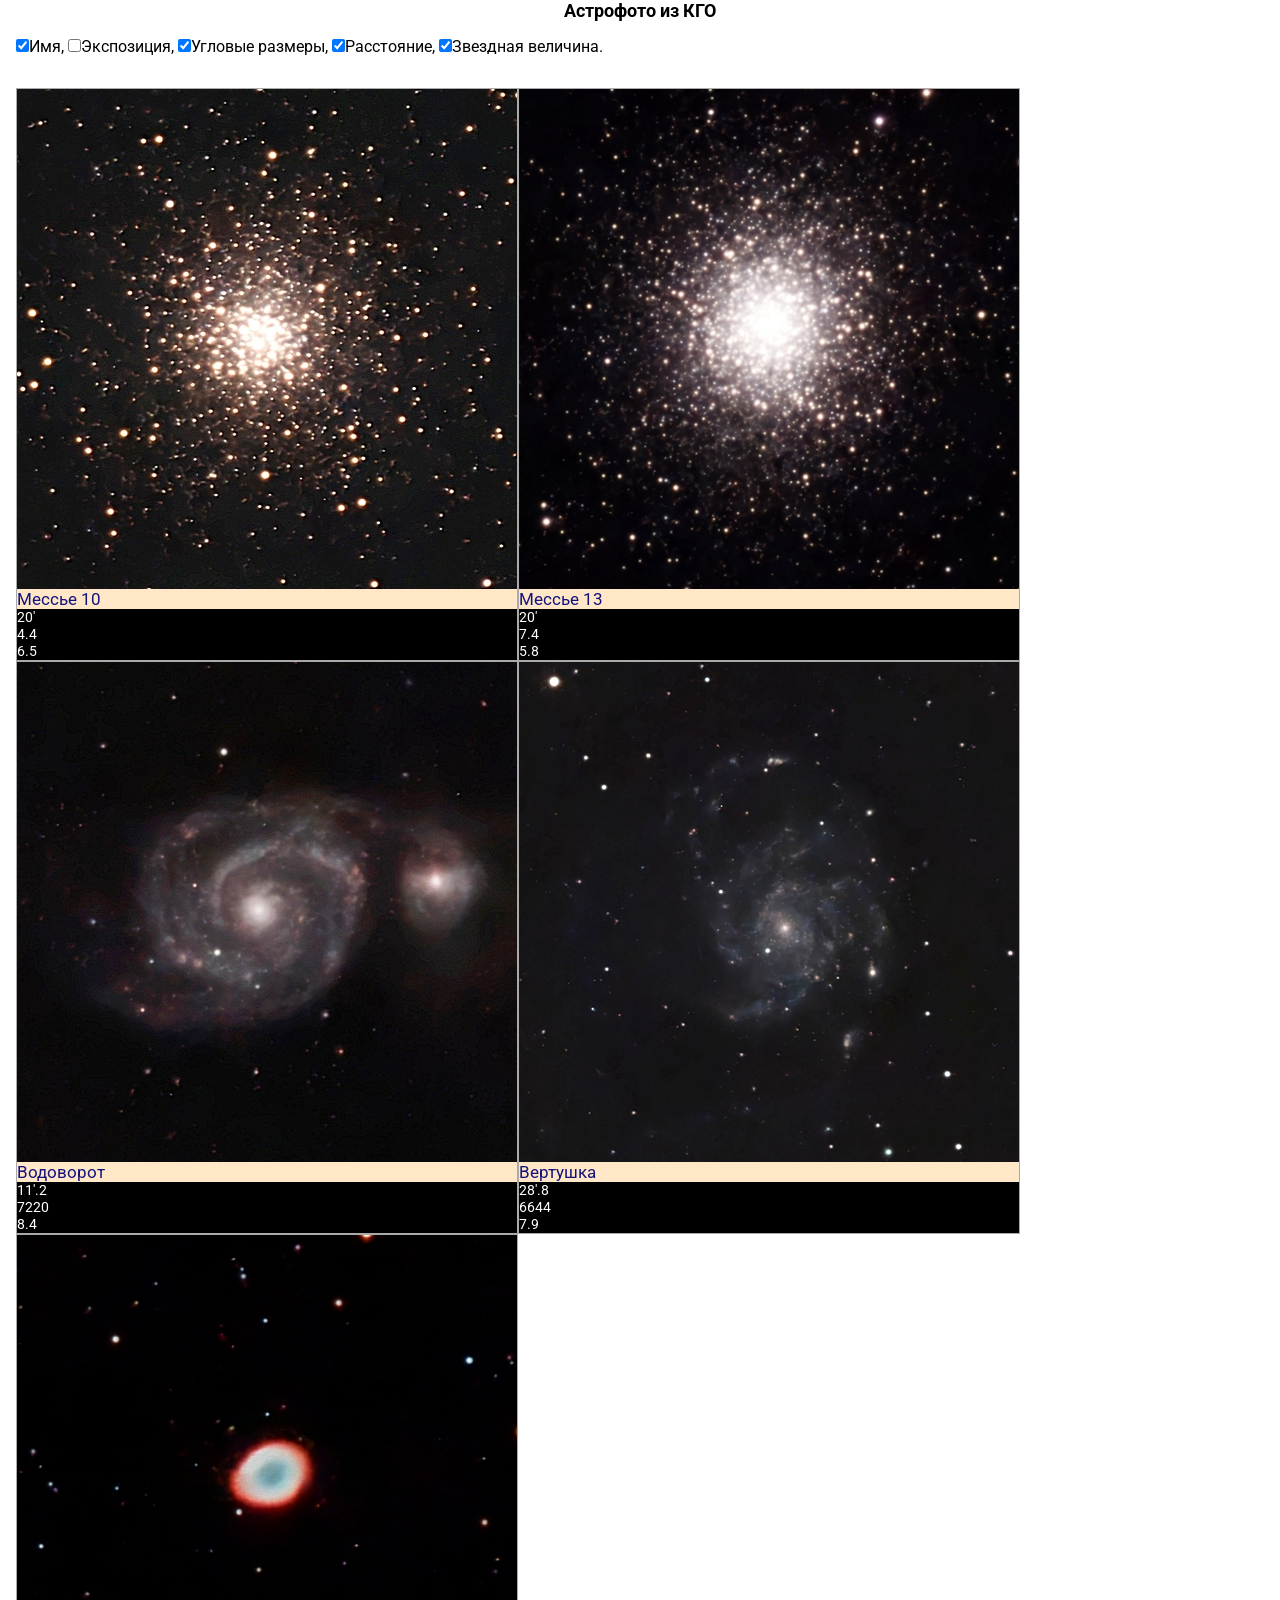
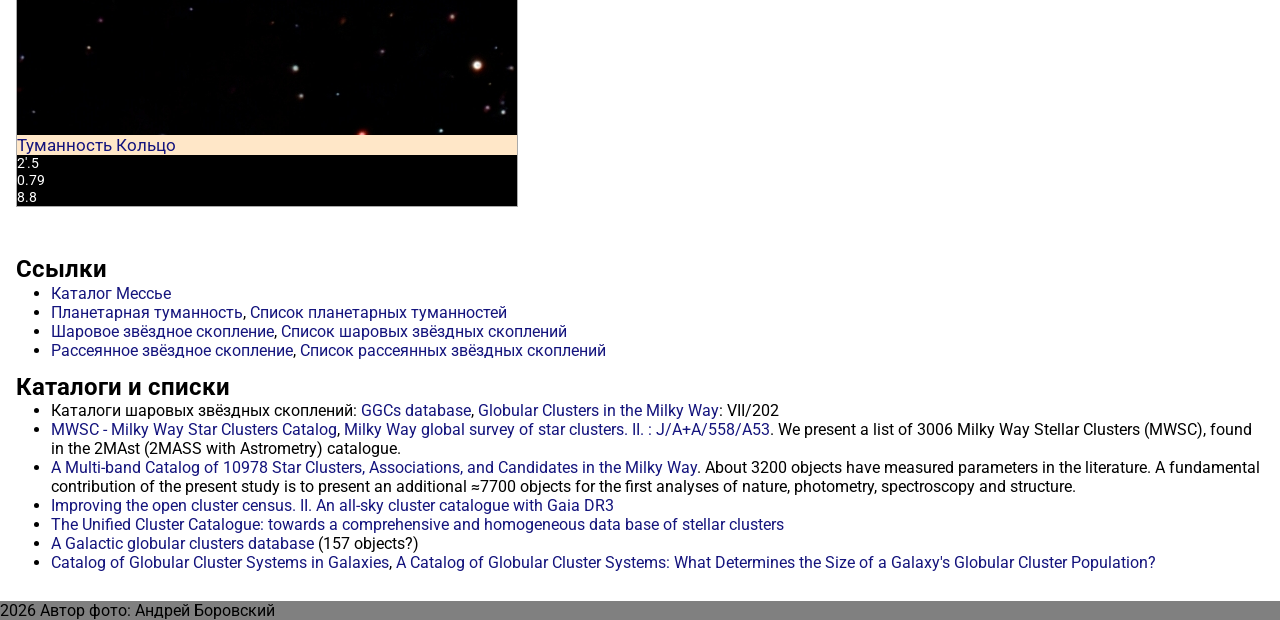
<file: seestars50/kgo/index.html>
<!DOCTYPE html>
<html lang="ru">
<head>
  <meta charset="UTF-8">
  <meta name="viewport" content="width=device-width, initial-scale=1.0">
  <meta http-equiv="X-UA-Compatible" content="ie=edge">
  <meta name="description" content="Объекты глубокого космоса: фото из КГО">
  <title>Объекты глубокого космоса: фото из КГО</title>
  <link rel="stylesheet" href="../collections.css">
  <link rel="stylesheet" href="style.css">
  <script src="../collections.js"></script>
  <script src="script.js"></script>
  <link rel="shortcut icon" href="../favicon.png" type="image/png">
</head>
<body>

<div id="messageBox">
  <div id="contents"></div>
</div>

<h1>Астрофото из КГО</h1>

<div class="cont">
  <input type="checkbox" name=".name" value="block" checked onclick="showHideThis(this)">Имя,
  <input type="checkbox" name=".exp" value="block" onclick="showHideThis(this)">Экспозиция,
  <input type="checkbox" name=".angular" value="block" checked onclick="showHideThis(this)">Угловые размеры,
  <input type="checkbox" name=".dist" value="block" checked onclick="showHideThis(this)">Расстояние,
  <!-- <input type="checkbox" name=".age" value="block" checked onclick="showHideThis(this)">Возраст, -->
  <input type="checkbox" name=".mag" value="block" checked onclick="showHideThis(this)">Звездная величина.
</div>

<div id="tab">
<div class="obj gc">
  <div class="img" onmouseover="show(this, 'images/M10big.jpg')" onmouseout="hide()"><img alt="" src="images/M10.jpg"></div>
  <div class="name"><a href="https://en.wikipedia.org/wiki/Messier_10" title="Messier 10">Мессье 10</a></div>
  <div class="info_field angular">20′</div>
  <div class="info_field exp">29×10</div>
  <div class="info_field dist">4.4</div>
  <div class="info_field age">11.4 млрд</div>
  <div class="info_field mag">6.5</div>
</div><div class="obj gc">
  <div class="img" onmouseover="show(this, 'images/M13big.jpg')" onmouseout="hide()"><img alt="" src="images/M13.jpg"></div>
  <div class="name"><a href="https://en.wikipedia.org/wiki/Messier_13" title="Messier 13">Мессье 13</a></div>
  <div class="info_field angular">20′</div>
  <div class="info_field exp">92×10</div>
  <div class="info_field dist">7.4</div>
  <div class="info_field age">11.65 млрд</div>
  <div class="info_field mag">5.8</div>
</div><div class="obj ga">
  <div class="img" onmouseover="show(this, 'images/M51big.jpg')" onmouseout="hide()"><img alt="" src="images/M51.jpg"></div>
  <div class="name"><a href="https://en.wikipedia.org/wiki/Whirlpool_Galaxy" title="Messier 51">Водоворот</a></div>
  <div class="info_field angular">11′.2</div>
  <div class="info_field exp">386×10</div>
  <div class="info_field dist">7220</div>
  <div class="info_field age">400 млн</div>
  <div class="info_field mag">8.4</div>
</div><div class="obj ga">
  <div class="img" onmouseover="show(this, 'images/M101big.jpg')" onmouseout="hide()"><img alt="" src="images/M101.jpg"></div>
  <div class="name"><a href="https://en.wikipedia.org/wiki/Pinwheel_Galaxy" title="Messier 101">Вертушка</a></div>
  <div class="info_field angular">28′.8</div>
  <div class="info_field exp">240×10</div>
  <div class="info_field dist">6644</div>
  <div class="info_field age">~10 млрд</div>
  <div class="info_field mag">7.9</div>
</div><div class="obj pn">
  <div class="img" onmouseover="show(this)" onmouseout="hide()"><img alt="" src="images/M57.jpg"></div>
  <div class="name"><a href="https://en.wikipedia.org/wiki/Ring_Nebula" title="Ring Nebula">Туманность Кольцо</a></div>
  <div class="info_field angular">2′.5</div>
  <div class="info_field exp">53×10</div>
  <div class="info_field dist">0.79</div>
  <div class="info_field age">7000</div>
  <div class="info_field mag">8.8</div>
</div>
</div>

<div class="cont">

<h2>Ссылки</h2>
<ul>
  <li><a href="https://ru.wikipedia.org/wiki/%D0%9A%D0%B0%D1%82%D0%B0%D0%BB%D0%BE%D0%B3_%D0%9C%D0%B5%D1%81%D1%81%D1%8C%D0%B5" target="_blank" rel="noopener noreferrer">Каталог Мессье</a></li>
  <li><a href="https://ru.wikipedia.org/wiki/%D0%9F%D0%BB%D0%B0%D0%BD%D0%B5%D1%82%D0%B0%D1%80%D0%BD%D0%B0%D1%8F_%D1%82%D1%83%D0%BC%D0%B0%D0%BD%D0%BD%D0%BE%D1%81%D1%82%D1%8C" target="_blank" rel="noopener noreferrer">Планетарная туманность</a>,
    <a href="https://en.wikipedia.org/wiki/List_of_planetary_nebulae" target="_blank" rel="noopener noreferrer">Список планетарных туманностей</a></li>
  <li><a href="https://ru.wikipedia.org/wiki/%D0%A8%D0%B0%D1%80%D0%BE%D0%B2%D0%BE%D0%B5_%D0%B7%D0%B2%D1%91%D0%B7%D0%B4%D0%BD%D0%BE%D0%B5_%D1%81%D0%BA%D0%BE%D0%BF%D0%BB%D0%B5%D0%BD%D0%B8%D0%B5" target="_blank" rel="noopener noreferrer">Шаровое звёздное скопление</a>,
    <a href="https://en.wikipedia.org/wiki/List_of_globular_clusters" target="_blank" rel="noopener noreferrer">Список шаровых звёздных скоплений</a></li>
  <li><a href="https://en.wikipedia.org/wiki/Open_cluster" target="_blank" rel="noopener noreferrer">Рассеянное звёздное скопление</a>,
    <a href="https://en.wikipedia.org/wiki/List_of_open_clusters" target="_blank" rel="noopener noreferrer">Список рассеянных звёздных скоплений</a></li>
</ul>
<h2>Каталоги и списки</h2>
<ul>
  <li>Каталоги шаровых звёздных скоплений: <a href="http://gclusters.altervista.org/" target="_blank" rel="noopener noreferrer">GGCs database</a>,
    <a href="http://cdsarc.u-strasbg.fr/viz-bin/cat/VII/202" target="_blank" rel="noopener noreferrer">Globular Clusters in the Milky Way</a>: VII/202</li>
  <li><a href="https://heasarc.gsfc.nasa.gov/W3Browse/all/mwsc.html" target="_blank" rel="noopener noreferrer">MWSC - Milky Way Star Clusters Catalog</a>,
    <a href="https://cdsarc.unistra.fr/viz-bin/cat/J/A+A/558/A53" target="_blank" rel="noopener noreferrer">Milky Way global survey of star clusters. II. : J/A+A/558/A53</a>. We present a list of 3006 Milky Way Stellar Clusters (MWSC), found in the 2MAst (2MASS with Astrometry) catalogue.</li>
  <li><a href="https://ui.adsabs.harvard.edu/abs/2019AJ....157...12B/abstract" target="_blank" rel="noopener noreferrer">A Multi-band Catalog of 10978 Star Clusters, Associations, and Candidates in the Milky Way</a>. About 3200 objects have measured parameters in the literature. A fundamental contribution of the present study is to present an additional ≈7700 objects for the first analyses of nature, photometry, spectroscopy and structure.</li>
  <li><a href="https://ui.adsabs.harvard.edu/abs/2023A%26A...673A.114H/abstract" target="_blank" rel="noopener noreferrer">Improving the open cluster census. II. An all-sky cluster catalogue with Gaia DR3</a></li>
  <li><a href="https://ui.adsabs.harvard.edu/abs/2023MNRAS.526.4107P/abstract" target="_blank" rel="noopener noreferrer">The Unified Cluster Catalogue: towards a comprehensive and homogeneous data base of stellar clusters</a></li>
  <li><a href="https://gclusters.altervista.org/" target="_blank" rel="noopener noreferrer" title="1996AJ....112.1487H">A Galactic globular clusters database</a> (157 objects?)</li>
  <li><a href="https://physics.mcmaster.ca/~harris/Databases.html" target="_blank" rel="noopener noreferrer">Catalog of Globular Cluster Systems in Galaxies</a>,
    <a href="https://ui.adsabs.harvard.edu/abs/2013ApJ...772...82H/abstract" target="_blank" rel="noopener noreferrer">A Catalog of Globular Cluster Systems: What Determines the Size of a Galaxy's Globular Cluster Population?</a></li>
</ul>
</div>
<footer>2026 Автор фото: Андрей Боровский</footer>
</body>
</html>
</file>
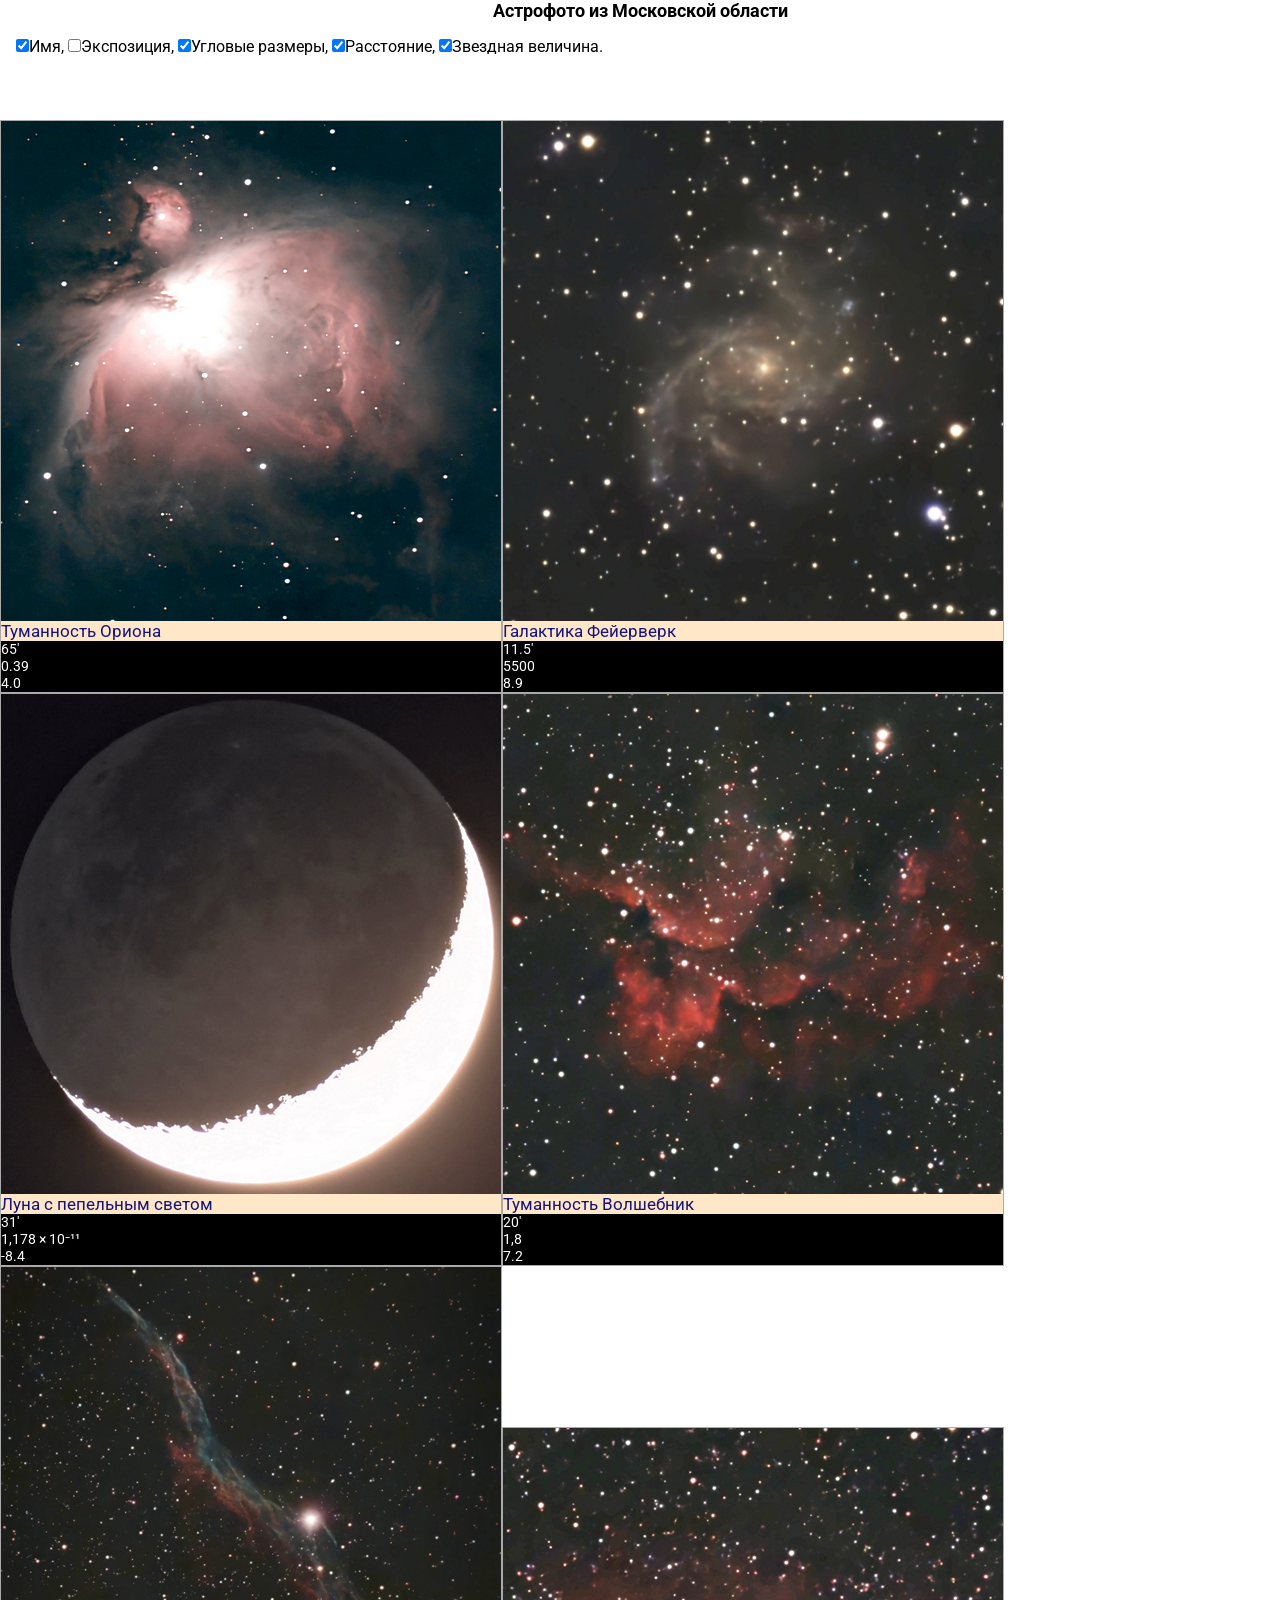
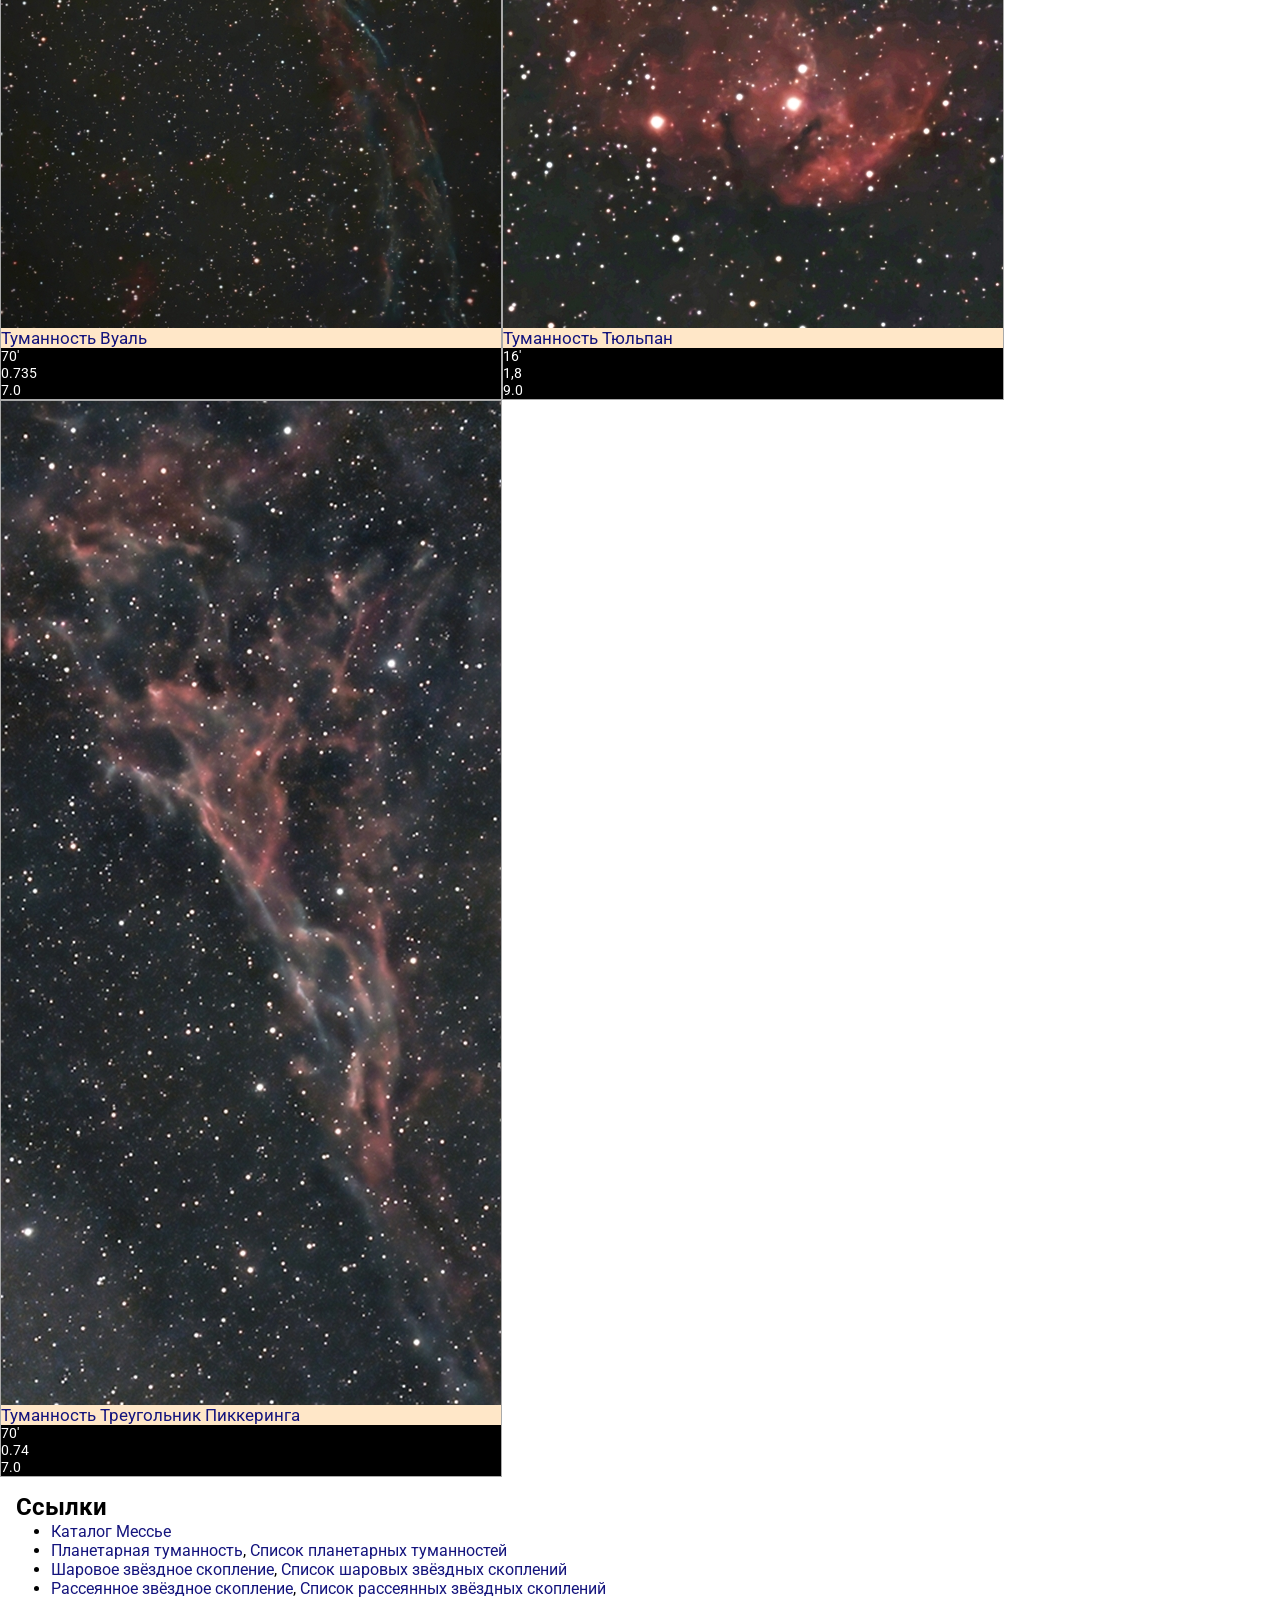
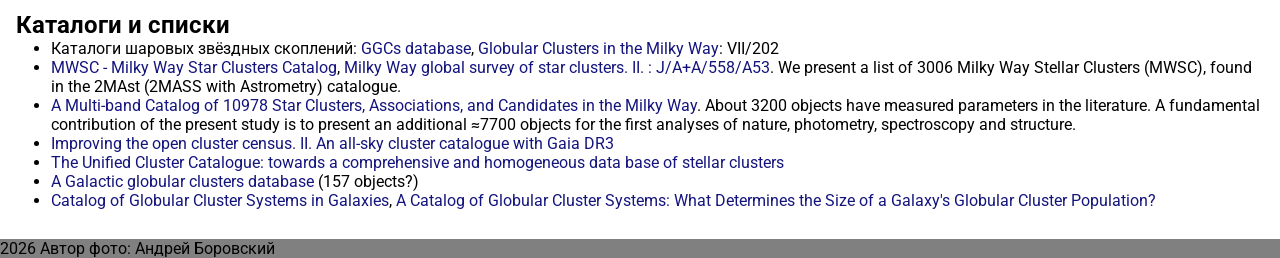
<file: seestars50/mosobl/index.html>
<!DOCTYPE html>
<html lang="ru">
<head>
  <meta charset="UTF-8">
  <meta name="viewport" content="width=device-width, initial-scale=1.0">
  <meta http-equiv="X-UA-Compatible" content="ie=edge">
  <meta name="description" content="Объекты глубокого космоса: фото из Московской области">
  <title>Объекты глубокого космоса: фото из Московской области</title>
  <link rel="stylesheet" href="../collections.css">
  <link rel="stylesheet" href="style.css">
  <script src="../collections.js"></script>
  <script src="script.js"></script>
  <link rel="shortcut icon" href="../favicon.png" type="image/png">
</head>
<body>

<div id="messageBox">
  <div id="contents"></div>
</div>

<h1>Астрофото из Московской области</h1>

<div class="cont">
  <input type="checkbox" name=".name" value="block" checked onclick="showHideThis(this)">Имя,
  <input type="checkbox" name=".exp" value="block" onclick="showHideThis(this)">Экспозиция,
  <input type="checkbox" name=".angular" value="block" checked onclick="showHideThis(this)">Угловые размеры,
  <input type="checkbox" name=".dist" value="block" checked onclick="showHideThis(this)">Расстояние,
  <!-- <input type="checkbox" name=".age" value="block" checked onclick="showHideThis(this)">Возраст, -->
  <input type="checkbox" name=".mag" value="block" checked onclick="showHideThis(this)">Звездная величина.
</div>

<div id="tab">
</div><div class="obj en">
  <div class="img" onmouseover="show(this, 'images/M42big.png')" onmouseout="hide()"><img alt="" src="images/M42.png"></div>
  <div class="name"><a href="https://en.wikipedia.org/wiki/Orion_Nebula" title="Orion Nebula">Туманность Ориона</a></div>
  <div class="info_field angular">65′</div>
  <div class="info_field exp">117×10</div>
  <div class="info_field dist">0.39</div>
  <div class="info_field age">1.5 млрд</div>
  <div class="info_field mag">4.0</div>
  </div><div class="obj ga">
  <div class="img" onmouseover="show(this, 'images/FIREWORKbig.jpg')" onmouseout="hide()"><img alt="" src="images/FIREWORK.jpg"></div>
  <div class="name"><a href="https://en.wikipedia.org/wiki/NGC_6946" title="Firework galaxy">Галактика Фейерверк</a></div>
  <div class="info_field angular">11.5′</div>
  <div class="info_field exp">320×10</div>
  <div class="info_field dist">5500</div>
  <div class="info_field age">10 млрд</div>
  <div class="info_field mag">8.9</div>
  </div><div class="obj sol">
  <div class="img" onmouseover="show(this, 'images/MoonAshbig.jpg')" onmouseout="hide()"><img alt="" src="images/MoonAsh.jpg"></div>
  <div class="name"><a href="https://en.wikipedia.org/wiki/Planetshine" title="Moon with ash light">Луна с пепельным светом</a></div>
  <div class="info_field angular">31′</div>
  <div class="info_field exp">???</div>
  <div class="info_field dist"> 1,178 × 10⁻¹¹</div>
  <div class="info_field age">4.5 млрд</div>
  <div class="info_field mag">-8.4</div>
  </div><div class="obj en">
  <div class="img" onmouseover="show(this, 'images/Wizardbig.jpg')" onmouseout="hide()"><img alt="" src="images/Wizard.jpg"></div>
  <div class="name"><a href="https://en.wikipedia.org/wiki/NGC_7380" title="Wizard nebula">Туманность Волшебник</a></div>
  <div class="info_field angular">20′</div>
  <div class="info_field exp">284×10</div>
  <div class="info_field dist">1,8</div>
  <div class="info_field age">12 млн</div>
  <div class="info_field mag">7.2</div>
  </div><div class="obj sn">
  <div class="img" onmouseover="show(this, 'images/C34big.jpg')" onmouseout="hide()"><img alt="" src="images/C34.jpg"></div>
  <div class="name"><a href="https://en.wikipedia.org/wiki/Veil_Nebula" title="Veil_Nebula nebula">Туманность Вуаль</a></div>
  <div class="info_field angular">70′</div>
  <div class="info_field exp">397×10</div>
  <div class="info_field dist">0.735</div>
  <div class="info_field age">10000</div>
  <div class="info_field mag">7.0</div>
  </div><div class="obj en">
  <div class="img" onmouseover="show(this, 'images/Tulipbig.jpg')" onmouseout="hide()"><img alt="" src="images/Tulip.jpg"></div>
  <div class="name"><a href="https://en.wikipedia.org/wiki/Sh_2-101" title="Tulip nebula">Туманность Тюльпан</a></div>
  <div class="info_field angular">16′</div>
  <div class="info_field exp">194×10</div>
  <div class="info_field dist">1,8</div>
  <div class="info_field age">8 млн</div>
  <div class="info_field mag">9.0</div>
  </div><div class="obj sn">
  <div class="img" onmouseover="show(this, 'images/Pikkeringbig.jpg')" onmouseout="hide()"><img alt="" src="images/Pikkering.jpg"></div>
  <div class="name"><a href="https://en.wikipedia.org/wiki/Veil_Nebula" title="Pikkering Triangle nebula">Туманность Треугольник Пиккеринга</a></div>
  <div class="info_field angular">70′</div>
  <div class="info_field exp">576×10</div>
  <div class="info_field dist">0.74</div>
  <div class="info_field age">10000</div>
  <div class="info_field mag">7.0</div>
</div>
</div>

<div class="cont">

<h2>Ссылки</h2>
<ul>
  <li><a href="https://ru.wikipedia.org/wiki/%D0%9A%D0%B0%D1%82%D0%B0%D0%BB%D0%BE%D0%B3_%D0%9C%D0%B5%D1%81%D1%81%D1%8C%D0%B5" target="_blank" rel="noopener noreferrer">Каталог Мессье</a></li>
  <li><a href="https://ru.wikipedia.org/wiki/%D0%9F%D0%BB%D0%B0%D0%BD%D0%B5%D1%82%D0%B0%D1%80%D0%BD%D0%B0%D1%8F_%D1%82%D1%83%D0%BC%D0%B0%D0%BD%D0%BD%D0%BE%D1%81%D1%82%D1%8C" target="_blank" rel="noopener noreferrer">Планетарная туманность</a>,
    <a href="https://en.wikipedia.org/wiki/List_of_planetary_nebulae" target="_blank" rel="noopener noreferrer">Список планетарных туманностей</a></li>
  <li><a href="https://ru.wikipedia.org/wiki/%D0%A8%D0%B0%D1%80%D0%BE%D0%B2%D0%BE%D0%B5_%D0%B7%D0%B2%D1%91%D0%B7%D0%B4%D0%BD%D0%BE%D0%B5_%D1%81%D0%BA%D0%BE%D0%BF%D0%BB%D0%B5%D0%BD%D0%B8%D0%B5" target="_blank" rel="noopener noreferrer">Шаровое звёздное скопление</a>,
    <a href="https://en.wikipedia.org/wiki/List_of_globular_clusters" target="_blank" rel="noopener noreferrer">Список шаровых звёздных скоплений</a></li>
  <li><a href="https://en.wikipedia.org/wiki/Open_cluster" target="_blank" rel="noopener noreferrer">Рассеянное звёздное скопление</a>,
    <a href="https://en.wikipedia.org/wiki/List_of_open_clusters" target="_blank" rel="noopener noreferrer">Список рассеянных звёздных скоплений</a></li>
</ul>
<h2>Каталоги и списки</h2>
<ul>
  <li>Каталоги шаровых звёздных скоплений: <a href="http://gclusters.altervista.org/" target="_blank" rel="noopener noreferrer">GGCs database</a>,
    <a href="http://cdsarc.u-strasbg.fr/viz-bin/cat/VII/202" target="_blank" rel="noopener noreferrer">Globular Clusters in the Milky Way</a>: VII/202</li>
  <li><a href="https://heasarc.gsfc.nasa.gov/W3Browse/all/mwsc.html" target="_blank" rel="noopener noreferrer">MWSC - Milky Way Star Clusters Catalog</a>,
    <a href="https://cdsarc.unistra.fr/viz-bin/cat/J/A+A/558/A53" target="_blank" rel="noopener noreferrer">Milky Way global survey of star clusters. II. : J/A+A/558/A53</a>. We present a list of 3006 Milky Way Stellar Clusters (MWSC), found in the 2MAst (2MASS with Astrometry) catalogue.</li>
  <li><a href="https://ui.adsabs.harvard.edu/abs/2019AJ....157...12B/abstract" target="_blank" rel="noopener noreferrer">A Multi-band Catalog of 10978 Star Clusters, Associations, and Candidates in the Milky Way</a>. About 3200 objects have measured parameters in the literature. A fundamental contribution of the present study is to present an additional ≈7700 objects for the first analyses of nature, photometry, spectroscopy and structure.</li>
  <li><a href="https://ui.adsabs.harvard.edu/abs/2023A%26A...673A.114H/abstract" target="_blank" rel="noopener noreferrer">Improving the open cluster census. II. An all-sky cluster catalogue with Gaia DR3</a></li>
  <li><a href="https://ui.adsabs.harvard.edu/abs/2023MNRAS.526.4107P/abstract" target="_blank" rel="noopener noreferrer">The Unified Cluster Catalogue: towards a comprehensive and homogeneous data base of stellar clusters</a></li>
  <li><a href="https://gclusters.altervista.org/" target="_blank" rel="noopener noreferrer" title="1996AJ....112.1487H">A Galactic globular clusters database</a> (157 objects?)</li>
  <li><a href="https://physics.mcmaster.ca/~harris/Databases.html" target="_blank" rel="noopener noreferrer">Catalog of Globular Cluster Systems in Galaxies</a>,
    <a href="https://ui.adsabs.harvard.edu/abs/2013ApJ...772...82H/abstract" target="_blank" rel="noopener noreferrer">A Catalog of Globular Cluster Systems: What Determines the Size of a Galaxy's Globular Cluster Population?</a></li>
</ul>
</div>
<footer>2026 Автор фото: Андрей Боровский</footer>
</body>
</html>
</file>
<file: seestars50/collections.css>
@import url('https://fonts.googleapis.com/css2?family=Roboto:wght@400;500;700&display=swap');
@import url('https://fonts.googleapis.com/css2?family=Roboto+Condensed:wght@300;400;500;700&display=swap');
* {
margin: 0;
padding: 0;
}
body {
color: black;
font-size: 1em;
font-family: 'Roboto', sans-serif;
}
footer {
display: flex;
background-color: gray;
text-align: center;
}
footer #link {
margin-left: 10px;
}
ul, ol {
margin-left: 0;
margin-right: 0;
padding-left: 35px;
margin-top: .05em;
margin-bottom: .8em;
}
#tab {
display: flex;
flex-wrap: wrap;
max-width: 1621px;
min-width: 306px;
margin: auto;
margin-bottom: 1em;
padding: 1em;
}
#messageBox {
display: none;
border-right: 1px solid #aaa;
border-bottom: 1px solid #aaa;
position: absolute;
width: fit-content;
height: fit-content;
z-index: 1;
color: #eee;
background-color: #000;
padding: 5px;
max-width: 500px;
}
#messageBox img {
max-width: 490px;
}
#contents {
width: 100%;
height: auto;
z-index: 2;
}
#controls {
border: 3px solid black;
width: fit-content;
padding: 10px 5px 10px 10px;
margin: 10px 0;
max-width: 1000px;
}
h1 {
text-align: center;
font-weight: bold;
font-size: large;
}
a:link {
color: rgb(20, 20, 125);
background: transparent;
text-decoration: none;
}
a:visited {color: rgb(8, 8, 75)}
a:hover {text-decoration: underline;}
nav ul {
margin-left: 0;
padding-left: 1em;
}
nav ul li {
display: inline-block;
margin-right: 10px;
}
nav a {
display: block;
text-decoration: none;
}
img {vertical-align: middle;}
img.w {
width: auto;
max-width: 100%;
}
.obj {
border: 1px #aaa solid;
display: inline-block;
background-color: black;
min-width: 100px;
}
.img {
min-height: 100px;
display: flex;
justify-content: center;
align-items: center;
background-color: black;
}
.desc {display: none;}
.cont {
padding: 1em;
max-width: 1921px;
min-width: 306px;
}
.name {
width: 100%;
background-color: #ffe7c8;
white-space: nowrap;
overflow: hidden;
}
.name a {
font-size: 17px;
}
.info_field {
font-size: 0.9em;
color: white;
}
.nowrap {
white-space: nowrap;
}
@media (max-width: 900px) {
  .cont {
    padding: 0 0 0.4em 2px;
  }
  #tab {
    padding: 0 0 0.4em 2px;
  }
  #controls {
    margin: 4px 2px 2px 0;
    padding: 10px 5px;
  }
  .info_field {
    font-size: 0.82em;
    color: white;
  }
  nav ul {
    padding-left: 4px;
  }
  nav ul li {
    margin-right: 2px;
  }
}
</file>
<file: seestars50/kgo/style.css>
img {max-width: 1024px;}
.age, .exp {
  display: none;
  color: white;
}
</file>
<file: seestars50/mosobl/style.css>
img {max-width: 1024px;}
.age, .exp {
  display: none;
  color: white;
}
.img img {
  max-width: 500px;
}
</file>
